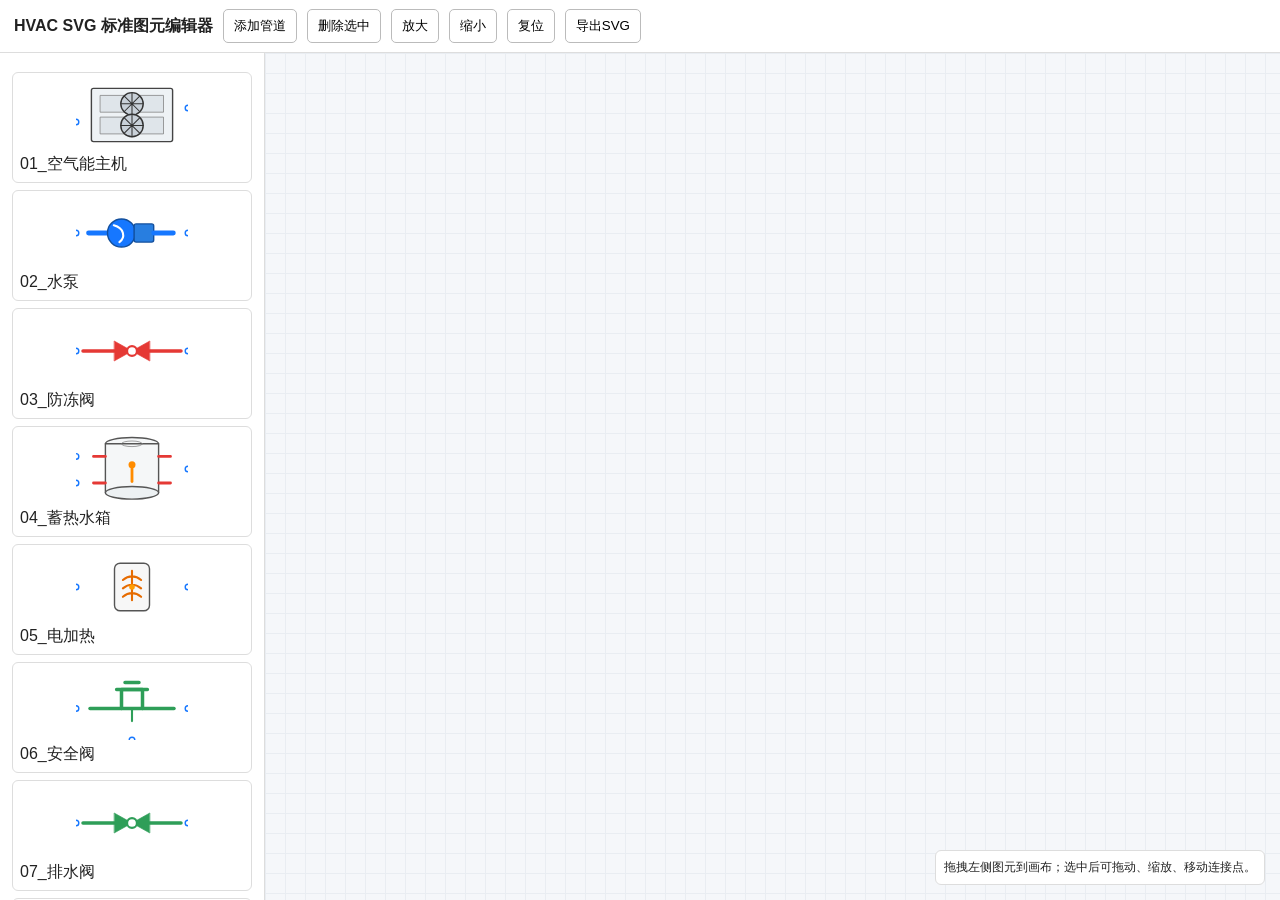
<file: references/hvacsvg/编辑器_demo.html>
<!doctype html>
<html lang="zh-CN"><head><meta charset="utf-8">
<meta name="viewport" content="width=device-width,initial-scale=1">
<title>HVAC SVG 图元编辑器</title>
<style>
body{margin:0;font-family:Arial,"Microsoft YaHei",sans-serif;background:#f5f7fa;color:#222}
#top{height:52px;background:#fff;border-bottom:1px solid #ddd;display:flex;align-items:center;padding:0 14px;gap:10px}
button,select{padding:7px 10px;border:1px solid #bbb;border-radius:5px;background:white}
#wrap{display:flex;height:calc(100vh - 53px)}
#lib{width:240px;background:#fff;border-right:1px solid #ddd;padding:12px;overflow:auto}
.item{border:1px solid #ddd;border-radius:6px;margin:7px 0;padding:7px;background:#fff;cursor:grab}
.item img{width:100%;height:70px;object-fit:contain}
#canvas{position:relative;flex:1;overflow:auto;background-image:linear-gradient(#e9edf2 1px,transparent 1px),linear-gradient(90deg,#e9edf2 1px,transparent 1px);background-size:20px 20px}
.node{position:absolute;transform-origin:center;user-select:none}
.node.selected{outline:2px solid #1677ff}
.node img{display:block;width:100%;height:100%;pointer-events:none}
.cp{position:absolute;width:10px;height:10px;border:2px solid #1677ff;background:#fff;border-radius:50%;margin:-7px;display:none}
.node.selected .cp{display:block}
#hint{position:absolute;right:15px;bottom:15px;background:#fff;border:1px solid #ddd;padding:8px;border-radius:6px;font-size:12px}
</style></head><body>
<div id="top"><b>HVAC SVG 标准图元编辑器</b><button id="addPipe">添加管道</button><button id="del">删除选中</button><button id="zoomIn">放大</button><button id="zoomOut">缩小</button><button id="reset">复位</button><button id="export">导出SVG</button></div>
<div id="wrap"><aside id="lib"></aside><main id="canvas"><div id="hint">拖拽左侧图元到画布；选中后可拖动、缩放、移动连接点。</div></main></div>
<script>
const files = [
"01_空气能主机.svg","02_水泵.svg","03_防冻阀.svg","04_蓄热水箱.svg","05_电加热.svg",
"06_安全阀.svg","07_排水阀.svg","08_补水阀.svg","09_自动排气阀.svg","10_风机盘管.svg",
"11_不锈钢波纹管.svg","12_地暖.svg","13_分水器_供.svg","14_分水器_进.svg",
"15_供水管_热水.svg","16_回水管.svg","17_球阀.svg"];
const lib=document.getElementById('lib'), canvas=document.getElementById('canvas');
let selected=null, scale=1, drag=null;
files.forEach(f=>{let d=document.createElement('div');d.className='item';d.draggable=true;
d.innerHTML=`<img src="symbols/${f}"><div>${f.replace('.svg','')}</div>`;
d.ondragstart=e=>e.dataTransfer.setData('text/plain',f);lib.appendChild(d)});
canvas.ondragover=e=>e.preventDefault();
canvas.ondrop=e=>{e.preventDefault();addNode(e.dataTransfer.getData('text/plain'),e.offsetX,e.offsetY)};
function addNode(file,x,y){
 const n=document.createElement('div'); n.className='node'; n.dataset.file=file;
 n.style.left=(x-80)+'px';n.style.top=(y-50)+'px';n.style.width='160px';n.style.height='100px';
 n.innerHTML=`<img src="symbols/${file}">`;
 n.onclick=e=>{e.stopPropagation();select(n)};
 n.onpointerdown=e=>{if(e.target.classList.contains('cp'))return;select(n);drag={n,dx:e.clientX-n.offsetLeft,dy:e.clientY-n.offsetTop}};
 n.onpointermove=e=>{if(drag&&drag.n===n){n.style.left=(e.clientX-drag.dx)+'px';n.style.top=(e.clientY-drag.dy)+'px'}};
 n.onpointerup=()=>drag=null;
 canvas.appendChild(n);
}
function select(n){document.querySelectorAll('.node').forEach(x=>x.classList.remove('selected'));selected=n;n.classList.add('selected');}
canvas.onclick=()=>{document.querySelectorAll('.node').forEach(x=>x.classList.remove('selected'));selected=null};
document.getElementById('del').onclick=()=>{if(selected){selected.remove();selected=null}};
document.getElementById('zoomIn').onclick=()=>{if(selected)resize(1.15)};
document.getElementById('zoomOut').onclick=()=>{if(selected)resize(.87)};
function resize(k){let w=parseFloat(selected.style.width)*k,h=parseFloat(selected.style.height)*k;selected.style.width=w+'px';selected.style.height=h+'px'}
document.getElementById('reset').onclick=()=>{canvas.querySelectorAll('.node').forEach(n=>n.remove())};
document.getElementById('addPipe').onclick=()=>addNode("15_供水管_热水.svg",300,180);
document.getElementById('export').onclick=()=>{
 let out=`<svg xmlns="http://www.w3.org/2000/svg" width="1400" height="900" viewBox="0 0 1400 900">`;
 [...canvas.querySelectorAll('.node')].forEach(n=>{
   let x=parseFloat(n.style.left),y=parseFloat(n.style.top),w=parseFloat(n.style.width),h=parseFloat(n.style.height);
   out+=`<image href="${n.dataset.file}" x="${x}" y="${y}" width="${w}" height="${h}"/>`;
 }); out+='</svg>';
 const a=document.createElement('a');a.href=URL.createObjectURL(new Blob([out],{type:'image/svg+xml'}));a.download='HVAC_系统图.svg';a.click();
};
</script></body></html>
</file>
